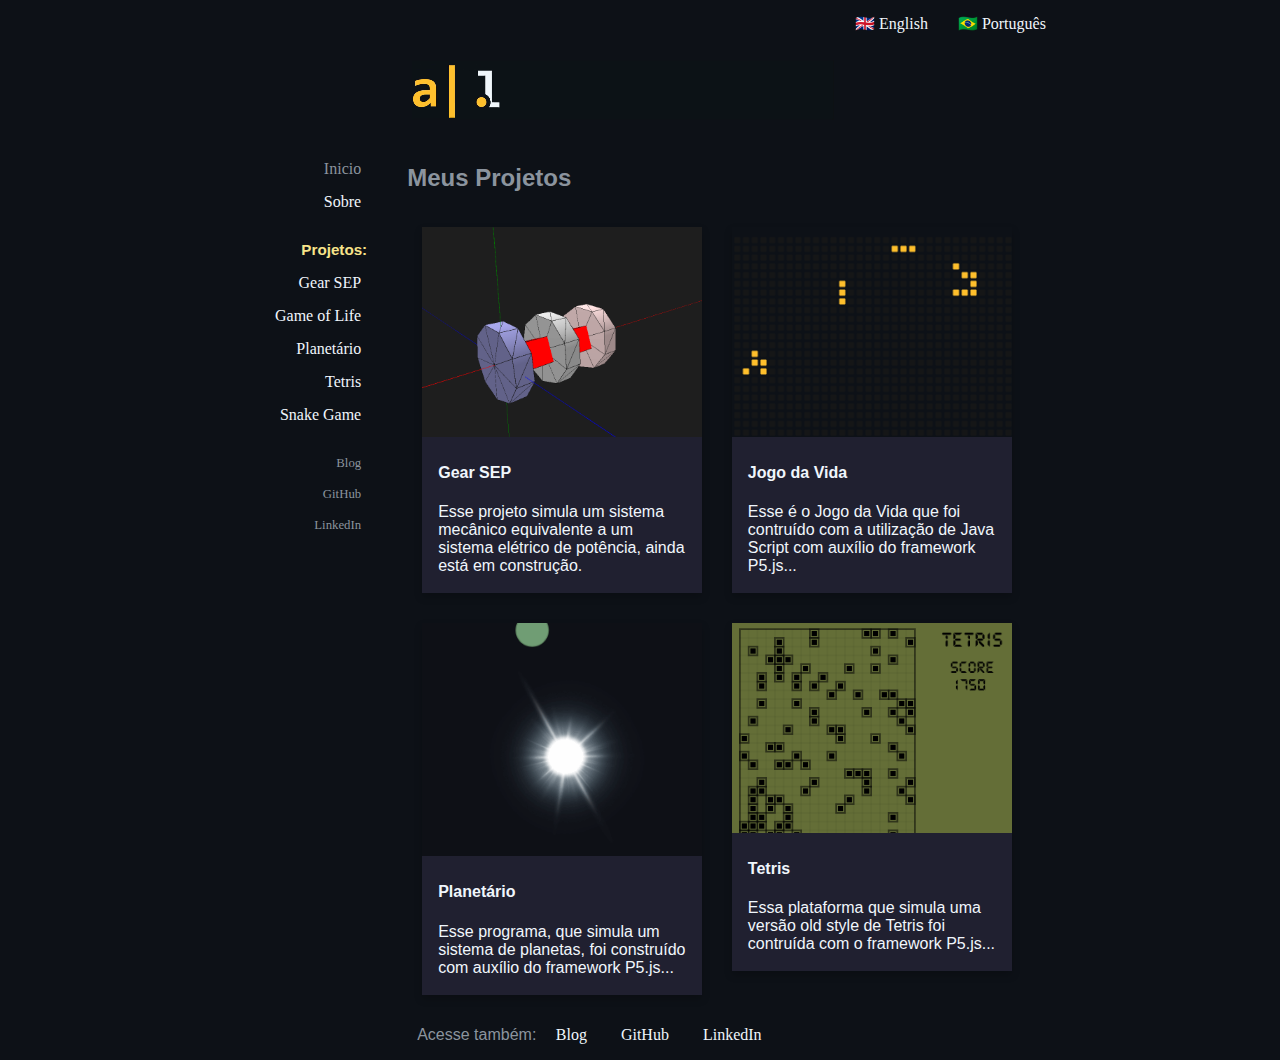
<file: index.html>
<!DOCTYPE html>
<html class="no-js" lang="pt">

<head>
  <meta charset="utf-8">
  <link rel="stylesheet" type="text/css" href="style.css">
  <meta http-equiv="X-UA-Compatible" content="IE=edge">
  <meta name="viewport" content="width=device-width, initial-scale=1.0">
  <title tabindex="1">Projetos</title>
</head>
<body>
  <header id="lockup">
    <!-- logo animado -->
    <div class="logo">
      <video class="logo-animado" autoplay muted loop height="60">
        <source src="assets/logo_animado.mp4" type="video/mp4">
      </video>
    </div>
    <!-- menu linguas -->
    <div class="languages">
      <a class="link" href="en/index.html">🇬🇧 English</a><a class="link" href="/#">🇧🇷 Português</a>
    </div>
  </header>
  <!-- close logo -->
  <div class="container">
    <!-- site navigation -->
    <div class="column-span">
      <nav>
        <ul>
          <li><a class="menu-ativo" href="" >Inicio</a></li>
          <li><a class="menu" href="about.html" >Sobre</a></li>
          <li><a></a></li>
          <li><a class="titulo-menu"><strong>Projetos:</strong></a></li>
          <li><a class="menu" href="../Simulador-SEP-Torque/">Gear SEP</a></li>
          <li><a class="menu" href="../Game-of-Life">Game of Life</a></li>
          <li><a class="menu" href="../planetario">Planetário</a></li>
          <li><a class="menu" href="../Tetris-Old-Style/">Tetris</a></li>
          <li><a class="menu" href="../snake-game/">Snake Game</a></li>
        </ul>
      </nav>
      <nav>
        <ul>
          <li class="links"><a class="menu" href="https://andersonlot.wordpress.com" target="_blank">Blog</a></li>
          <li class="links"><a class="menu" href="https://github.com/andersonlot" target="_blank">GitHub</a></li>
          <li class="links"><a class="menu" href="https://br.linkedin.com/in/anderson-lot-roman-075928152" target="_blank">LinkedIn</a></li>
        </ul>
      </nav>
    </div>
    <main>
      <div id="home-page">
        <h2>Meus Projetos</h2>
        <div class="grid_projects">  


          <a class="item_grid_projects" href="../Simulador-SEP-Torque/">
            <div class="card">
              <img src="assets/projects/gearSEP.gif" alt="Gear SEP" style="width:100%">
              <div class="card_container">
                <h4><b>Gear SEP</b></h4>
                <p>Esse projeto simula um sistema mecânico equivalente a um sistema elétrico de potência, ainda está em construção.</p>
              </div>
            </div>
          </a>

          <a class="item_grid_projects" href="../Game-of-Life/">
            <div class="card">
              <img src="assets/projects/game_of_life.gif" alt="Jogo da Vida" style="width:100%">
              <div class="card_container">
                <h4><b>Jogo da Vida</b></h4>
                <p>Esse é o Jogo da Vida que foi contruído com a utilização de Java Script com auxílio do framework P5.js...</p>
              </div>
            </div>
          </a>

          <a class="item_grid_projects" href="../planetario/">
            <div class="card">
              <img src="assets/projects/planetario.gif" alt="Jogo da Vida" style="width:100%">
              <div class="card_container">
                <h4><b>Planetário</b></h4>
                <p>Esse programa, que simula um sistema de planetas, foi construído com auxílio do framework P5.js...</p>
              </div>
            </div>
          </a>

          <a class="item_grid_projects" href="../Tetris-Old-Style/">
            <div class="card">
              <img src="assets/projects/tetris.gif" alt="Jogo da Vida" style="width:100%">
              <div class="card_container">
                <h4><b>Tetris</b></h4>
                <p>Essa plataforma que simula uma versão old style de Tetris foi contruída com o framework P5.js...</p>
              </div>
            </div>
          </a>
          

        </div>
      </div>
    </main>
  </div>

  <footer>
    <p> Acesse também: 
      <a class="link" href="https://andersonlot.wordpress.com" target=_blank class="other-link">
        Blog
      </a>
      <a class="link" href="https://github.com/andersonlot" target=_blank class="other-link">
        GitHub
      </a>
      <a class="link" href="https://br.linkedin.com/in/anderson-lot-roman-075928152" target=_blank class="other-link">
        LinkedIn
      </a></p>
  </footer>
  
  <script>
  
  </script>

</body>

</html>
</file>
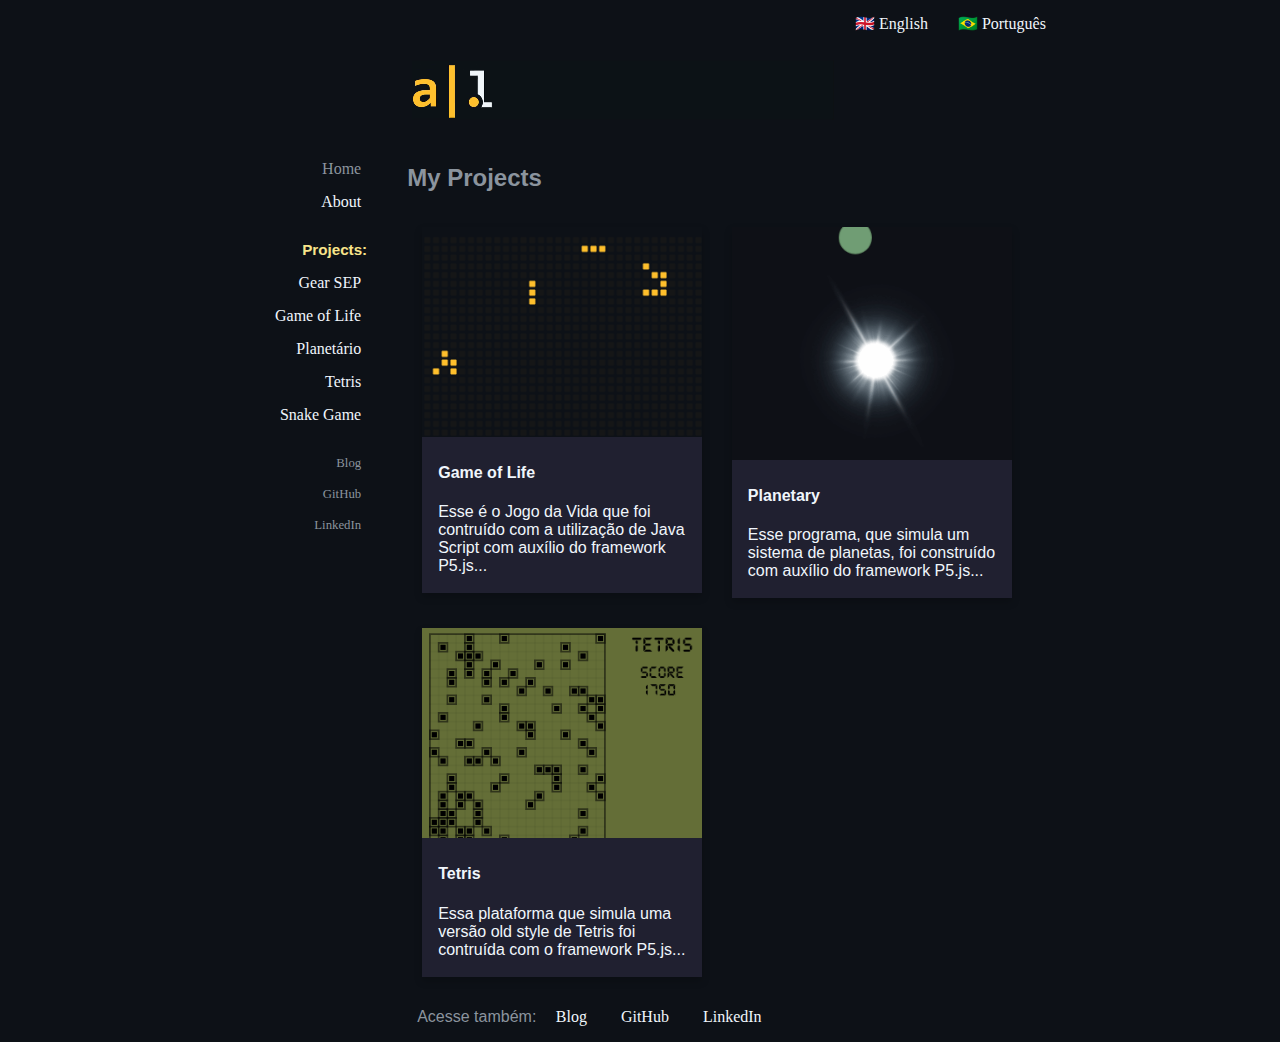
<file: en/index.html>
<!DOCTYPE html>
<html class="no-js" lang="pt">

<head>
  <meta charset="utf-8">
  <link rel="stylesheet" type="text/css" href="../style.css">
  <meta http-equiv="X-UA-Compatible" content="IE=edge">
  <meta name="viewport" content="width=device-width, initial-scale=1.0">
  <title tabindex="1">Projetos</title>
</head>
<body>
  <header id="lockup">
    <!-- logo animado -->
    <div class="logo">
      <video class="logo-animado" autoplay muted loop height="60">
        <source src="../assets/logo_animado.mp4" type="video/mp4">
      </video>
    </div>
    <!-- menu linguas -->
    <div class="languages">
      <a class="link" href="">🇬🇧 English</a><a class="link" href="../index.html">🇧🇷 Português</a>
    </div>
  </header>
  <!-- close logo -->
  <div class="container">
    <!-- site navigation -->
    <div class="column-span">
      <nav>
        <ul>
          <li><a class="menu-ativo" href="" >Home</a></li>
          <li><a class="menu" href="about.html" >About</a></li>
          <li><a></a></li>
          <li><a class="titulo-menu"><strong>Projects:</strong></a></li>
          <li><a class="menu" href="../Simulador-SEP-Torque/">Gear SEP</a></li>
          <li><a class="menu" href="../Game-of-Life">Game of Life</a></li>
          <li><a class="menu" href="../planetario">Planetário</a></li>
          <li><a class="menu" href="../Tetris-Old-Style/">Tetris</a></li>
          <li><a class="menu" href="../snake-game/">Snake Game</a></li>
        </ul>
      </nav>
      <nav>
        <ul>
          <li class="links"><a class="menu" href="https://andersonlot.wordpress.com" target="_blank">Blog</a></li>
          <li class="links"><a class="menu" href="https://github.com/andersonlot" target="_blank">GitHub</a></li>
          <li class="links"><a class="menu" href="https://br.linkedin.com/in/anderson-lot-roman-075928152" target="_blank">LinkedIn</a></li>
        </ul>
      </nav>
    </div>
    <main>
      <div id="home-page">
        <h2>My Projects</h2>
        <div class="grid_projects">  

          <a class="item_grid_projects" href="../Game-of-Life/">
            <div class="card">
              <img src="../assets/projects/game_of_life.gif" alt="Jogo da Vida" style="width:100%">
              <div class="card_container">
                <h4><b>Game of Life</b></h4>
                <p>Esse é o Jogo da Vida que foi contruído com a utilização de Java Script com auxílio do framework P5.js...</p>
              </div>
            </div>
          </a>

          <a class="item_grid_projects" href="../planetario/">
            <div class="card">
              <img src="../assets/projects/planetario.gif" alt="Jogo da Vida" style="width:100%">
              <div class="card_container">
                <h4><b>Planetary</b></h4>
                <p>Esse programa, que simula um sistema de planetas, foi construído com auxílio do framework P5.js...</p>
              </div>
            </div>
          </a>

          <a class="item_grid_projects" href="../Tetris-Old-Style/">
            <div class="card">
              <img src="../assets/projects/tetris.gif" alt="Jogo da Vida" style="width:100%">
              <div class="card_container">
                <h4><b>Tetris</b></h4>
                <p>Essa plataforma que simula uma versão old style de Tetris foi contruída com o framework P5.js...</p>
              </div>
            </div>
          </a>
          

        </div>
      </div>
    </main>
  </div>

  <footer>
    <p> Acesse também: 
      <a class="link" href="https://andersonlot.wordpress.com" target=_blank class="other-link">
        Blog
      </a>
      <a class="link" href="https://github.com/andersonlot" target=_blank class="other-link">
        GitHub
      </a>
      <a class="link" href="https://br.linkedin.com/in/anderson-lot-roman-075928152" target=_blank class="other-link">
        LinkedIn
      </a></p>
  </footer>
  
  <script>
  
  </script>

</body>

</html>
</file>
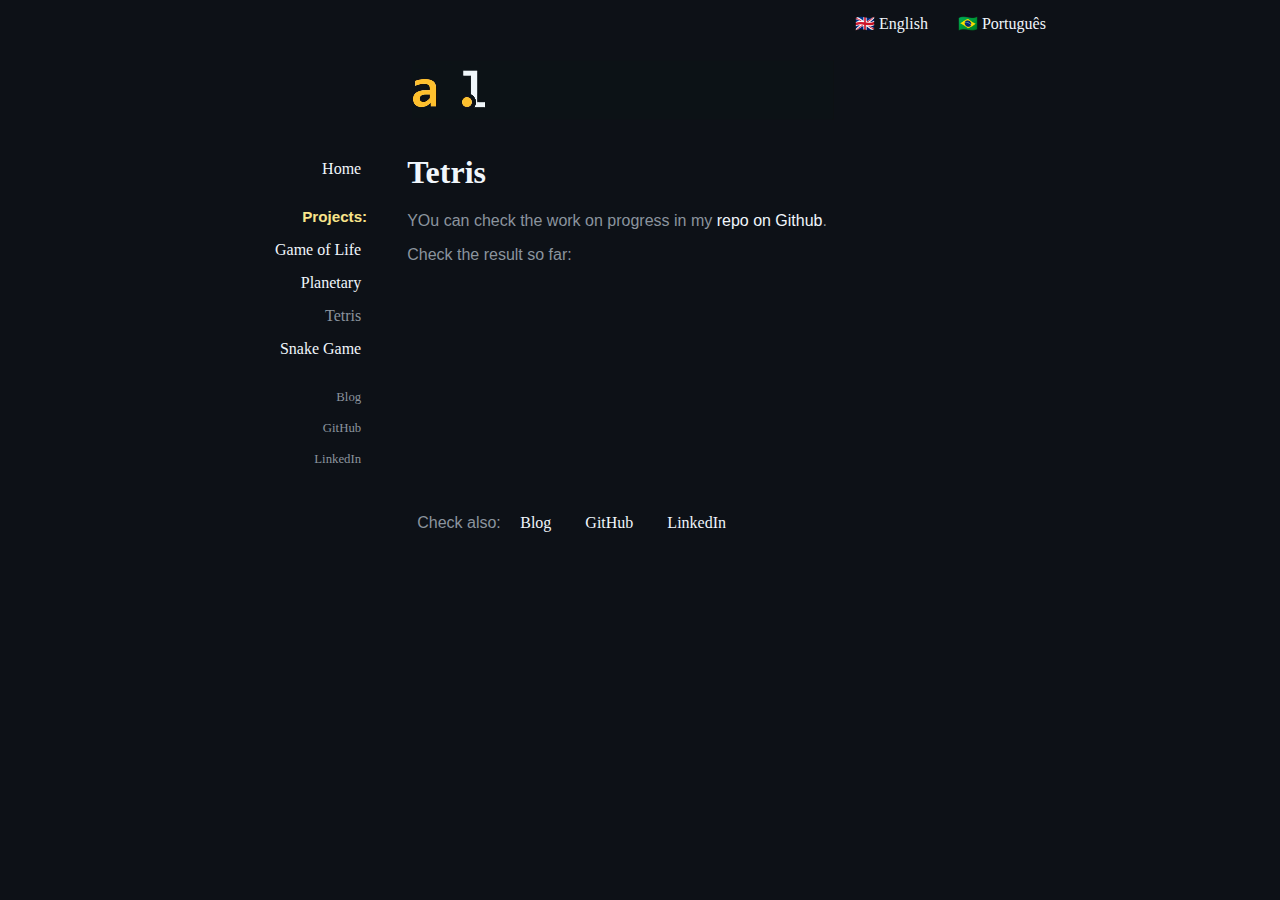
<file: en/Tetris-Old-Style/index.html>
<!DOCTYPE html>
<html lang="en">

<head lang="en">
  <meta charset="utf-8">
  <link rel="stylesheet" type="text/css" href="https://andersonlot.github.io/style.css">
  <meta http-equiv="X-UA-Compatible" content="IE=edge">
  <meta name="viewport" content="width=device-width, initial-scale=1">
  <title tabindex="1">Tetris</title>
</head>

<body>
  <main>


  </main>
</body>

</html>


<body>

  <!-- logo -->
  <header id="lockup">
    <div class="logo">
      <video class="logo-animado" autoplay muted loop height="60">
        <source src="https://andersonlot.github.io/assets/logo_animado.mp4" type="video/mp4">
      </video>
    </div>
    <!-- menu linguas -->
    <div class="languages">
      <a class="link" href="">🇬🇧 English</a><a class="link" href="../../../Tetris-Old-Style/">🇧🇷 Português</a>
    </div>
  </header>
  <!-- close logo -->
  <div class="container">
    <!-- site navigation -->
    <div class="column-span">
      <nav>
        <ul>
          <li><a class="menu" href="../">Home</a></li>
          <li><a></a></li>
          <li><a class="titulo-menu"><strong>Projects:</strong></a></li>
          <li><a class="menu" href="../Game-of-Life/">Game of Life</a></li>
          <li><a class="menu" href="../planetario/">Planetary</a></li>
          <li><a class="menu-ativo" href="">Tetris</a></li>
          <li><a class="menu" href="../snake-game/">Snake Game</a></li>
        </ul>
      </nav>
      <nav>
        <ul>
          <li class="links"><a class="menu" href="https://andersonlot.wordpress.com" target="_blank">Blog</a></li>
          <li class="links"><a class="menu" href="https://github.com/andersonlot" target="_blank">GitHub</a></li>
          <li class="links"><a class="menu" href="https://br.linkedin.com/in/andersonlot"
              target="_blank">LinkedIn</a></li>
        </ul>
      </nav>
    </div>
    <main>
      <script src="https://andersonlot.github.io/Tetris-Old-Style/assets/p5.js"></script>
      <script src="https://andersonlot.github.io/Tetris-Old-Style/assets/sketch.js"></script>
      <div id="home-page">
        <h1>Tetris</h1>
        <p>YOu can check the work on progress in my <a class="link-texto"
            href="https://github.com/andersonlot/Tetris-Old-Style">repo on Github</a>.</p>
        <p>Check the result so far: </p>
        <div id="botoes"></div>
        <div id="canvas" style="margin:10px"></div>
      </div>
    </main>
  </div>

  <footer>
    <p> Check also:
      <a class="link" href="https://andersonlot.wordpress.com" target=_blank class="other-link">
        Blog
      </a>
      <a class="link" href="https://github.com/andersonlot" target=_blank class="other-link">
        GitHub
      </a>
      <a class="link" href="https://br.linkedin.com/in/anderson-lot-roman-075928152" target=_blank class="other-link">
        LinkedIn
      </a>
    </p>
  </footer>

</body>

</html>
</file>
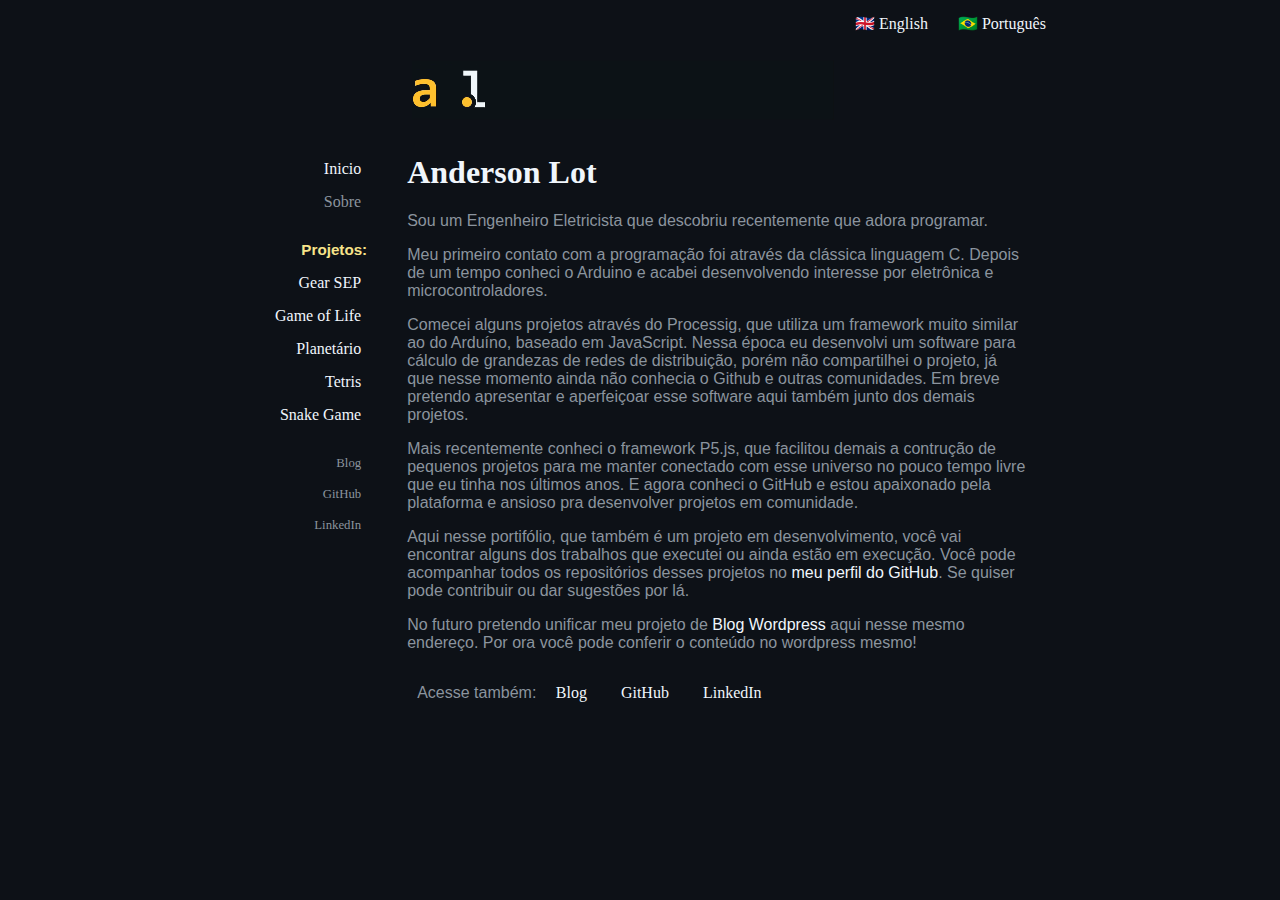
<file: about.html>
<!DOCTYPE html>
<html class="no-js" lang="pt">

<head>
  <meta charset="utf-8">
  <link rel="stylesheet" type="text/css" href="style.css">
  <meta http-equiv="X-UA-Compatible" content="IE=edge">
  <meta name="viewport" content="width=device-width, initial-scale=1.0">
  <title tabindex="1">Anderson Lot</title>
</head>
<body>
  <header id="lockup">
    <!-- logo animado -->
    <div class="logo">
      <video class="logo-animado" autoplay muted loop height="60">
        <source src="assets/logo_animado.mp4" type="video/mp4">
      </video>
    </div>
    <!-- menu linguas -->
    <div class="languages">
      <a class="link" href="en/about.html">🇬🇧 English</a><a class="link" href="/#">🇧🇷 Português</a>
    </div>
  </header>
  <!-- close logo -->
  <div class="container">
    <!-- site navigation -->
    <div class="column-span">
      <nav>
        <ul>
          <li><a class="menu" href="index.html" >Inicio</a></li>
          <li><a class="menu-ativo" href="">Sobre</a></li>
          <li><a></a></li>
          <li><a class="titulo-menu"><strong>Projetos:</strong></a></li>
          <li><a class="menu" href="../Simulador-SEP-Torque/">Gear SEP</a></li>
          <li><a class="menu" href="../Game-of-Life">Game of Life</a></li>
          <li><a class="menu" href="../planetario">Planetário</a></li>
          <li><a class="menu" href="../Tetris-Old-Style/">Tetris</a></li>
          <li><a class="menu" href="../snake-game/">Snake Game</a></li>
        </ul>
      </nav>
      <nav>
        <ul>
          <li class="links"><a class="menu" href="https://andersonlot.wordpress.com" target="_blank">Blog</a></li>
          <li class="links"><a class="menu" href="https://github.com/andersonlot" target="_blank">GitHub</a></li>
          <li class="links"><a class="menu" href="https://br.linkedin.com/in/anderson-lot-roman-075928152" target="_blank">LinkedIn</a></li>
        </ul>
      </nav>
    </div>
    <main>
      <div id="home-page">
        <h1>Anderson Lot</h1>
        <p>Sou um Engenheiro Eletricista que descobriu recentemente que adora programar.</p>
        <p>Meu primeiro contato com a programação foi através da clássica linguagem C. Depois de um tempo conheci o Arduino e acabei desenvolvendo interesse por eletrônica e microcontroladores.</p>
        <p>Comecei alguns projetos através do Processig, que utiliza um framework muito similar ao do Arduíno, baseado em JavaScript. Nessa época eu desenvolvi um software para cálculo de grandezas de redes de distribuição, porém não compartilhei o projeto, já que nesse momento ainda não conhecia o Github e outras comunidades. Em breve pretendo apresentar e aperfeiçoar esse software aqui também junto dos demais projetos.</p>
        <p>Mais recentemente conheci o framework P5.js, que facilitou demais a contrução de pequenos projetos para me manter conectado com esse universo no pouco tempo livre que eu tinha nos últimos anos. E agora conheci o GitHub e estou apaixonado pela plataforma e ansioso pra desenvolver projetos em comunidade.</p>
        <p>Aqui nesse portifólio, que também é um projeto em desenvolvimento, você vai encontrar alguns dos trabalhos que executei ou ainda estão em execução. Você pode acompanhar todos os repositórios desses projetos no <a class="link-texto"
          href="https://github.com/andersonlot" target="_blank">meu perfil do GitHub</a>. Se quiser pode contribuir ou dar sugestões por lá.</p>
          <p>No futuro pretendo unificar meu projeto de <a class="link-texto"
            href="https://andersonlot.wordpress.com" target="_blank">Blog Wordpress</a> aqui nesse mesmo endereço. Por ora você pode conferir o conteúdo no wordpress mesmo!</p>
      </div>
    </main>
  </div>

  <footer>
    <p> Acesse também: 
      <a class="link" href="https://andersonlot.wordpress.com" target=_blank class="other-link">
        Blog
      </a>
      <a class="link" href="https://github.com/andersonlot" target=_blank class="other-link">
        GitHub
      </a>
      <a class="link" href="https://br.linkedin.com/in/anderson-lot-roman-075928152" target=_blank class="other-link">
        LinkedIn
      </a></p>
  </footer>



  <script>
  
  </script>

</body>

</html>
</file>
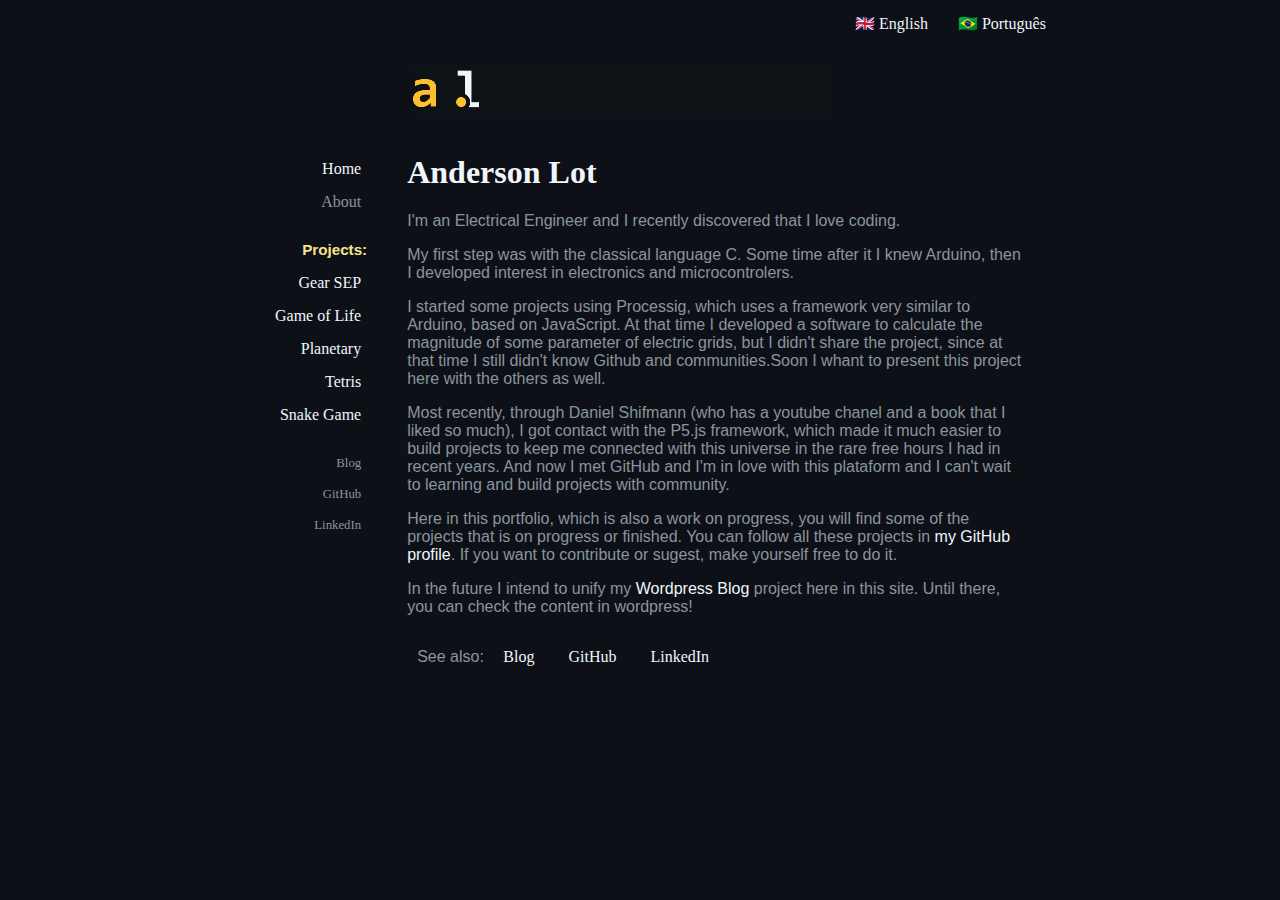
<file: en/about.html>
<!DOCTYPE html>
<html class="no-js" lang="en">

<head>
  <meta charset="utf-8">
  <link rel="stylesheet" type="text/css" href="../style.css">
  <meta http-equiv="X-UA-Compatible" content="IE=edge">
  <meta name="viewport" content="width=device-width, initial-scale=1">
  <title tabindex="1">Anderson Lot</title>



 
</head>


<body>
  <!-- logo -->
  <header id="lockup">
    <div class="logo">
      <video class="logo-animado" autoplay muted loop height="60">
        <source src="../assets/logo_animado.mp4" type="video/mp4">
      </video>
    </div>
    <!-- menu linguas -->
    <div class="languages">
      <a class="link" href="/#">🇬🇧 English</a><a class="link" href="../about.html">🇧🇷 Português</a>
    </div>
  </header>
  <!-- close logo -->
  <div class="container">
    <!-- site navigation -->
    <div class="column-span">
      <nav>
        <ul>
          <li><a class="menu" href="../en/index.html">Home</a></li>
          <li><a class="menu-ativo" >About</a></li>
          <li><a></a></li>
          <li><a class="titulo-menu"><strong>Projects:</strong></a></li>
          <li><a class="menu" href="../Simulador-SEP-Torque/">Gear SEP</a></li>
          <li><a class="menu" href="../Game-of-Life/">Game of Life</a></li>
          <li><a class="menu" href="../planetario/">Planetary</a></li>
          <li><a class="menu" href="../Tetris-Old-Style/">Tetris</a></li>
          <li><a class="menu" href="../snake-game/">Snake Game</a></li>
        </ul>
      </nav>
      <nav>
        <ul>
          <li class="links"><a class="menu" href="https://andersonlot.wordpress.com" target="_blank">Blog</a></li>
          <li class="links"><a class="menu" href="https://github.com/andersonlot" target="_blank">GitHub</a></li>
          <li class="links"><a class="menu" href="https://br.linkedin.com/in/anderson-lot-roman-075928152" target="_blank">LinkedIn</a></li>
        </ul>
      </nav>
    </div>
    <main>
      <div id="home-page">
        <h1>Anderson Lot</h1>
        <p>I'm an Electrical Engineer and I recently discovered that I love coding.</p>
        <p>My first step was with the classical language C. Some time after it I knew Arduino, then I developed interest in electronics and microcontrolers.</p>
        <p>I started some projects using Processig, which uses a framework very similar to Arduino, based on JavaScript. At that time I developed a software to calculate the magnitude of some parameter of electric grids, but I didn't share the project, since at that time I still didn't know Github and communities.Soon I whant to present this project here with the others as well.</p>
        <p>Most recently, through Daniel Shifmann (who has a youtube chanel and a book that I liked so much), I got contact with the P5.js framework, which made it much easier to build projects to keep me connected with this universe in the rare free hours I had in recent years. And now I met GitHub and I'm in love with this plataform and I can't wait to learning and build projects with community.</p>
        <p>Here in this portfolio, which is also a work on progress, you will find some of the projects that is on progress or finished. You can follow all these projects in <a class="link-texto" href="https://github.com/andersonlot" target="_blank">my GitHub profile</a>. If you want to contribute or sugest, make yourself free to do it.</p>
        <p>In the future I intend to unify my <a class="link-texto" href="https://andersonlot.wordpress.com" target="_blank">Wordpress Blog</a> project here in this site. Until there, you can check the content in wordpress!</p>
      </div>
    </main>
  </div>
 
  <footer>
    <p> See also: 
      <a class="link" href="https://andersonlot.wordpress.com" target=_blank class="other-link">
        Blog
      </a>
      <a class="link" href="https://github.com/andersonlot" target=_blank class="other-link">
        GitHub
      </a>
      <a class="link" href="https://br.linkedin.com/in/anderson-lot-roman-075928152" target=_blank class="other-link">
        LinkedIn
      </a></p>
  </footer>



  <script>
  
  </script>

</body>

</html>
</file>
<file: style.css>
:root {
    --largura-barra-lateral: 30%;
    --largura-texto-principal:70%;
    --cor-fundo: #0D1117;
    --cor-texto-primario:#F0F6FC;
    --cor-texto-secundario:#8B949E;
    --amarelo-logo:#FEBF2C;
}


::selection {
    color:#FFFFFF;
    background-color: #f8ae00;
}

body {
    background-color: var(--cor-fundo);
    color: var(--cor-texto-secundario);
    font-family: 'Arial'
}

h1 {
    color: var(--cor-texto-primario);
    margin-top: 10px;
    font-family: 'Verdana';
}

div.container {
    display: grid;
    grid-template-columns: var(--largura-barra-lateral) auto;
    background-color: var(--cor-fundo);
    padding: 0px;
}


div#home-page {
    width: var(--largura-texto-principal);
    text-align: left;
    margin-left: 20px;
}

div.column-span {
    text-align: right;
    margin-right: 20px;
    margin-top: 0px;
}
div.logo{
    margin-left: calc(var(--largura-barra-lateral) + 25px);
    margin-bottom: 20px;
}

div.grid_projects{
    display:grid;
    grid-template-columns: 1fr 1fr;
}

a.item_grid_projects{
    text-decoration: none;
    margin:15px;
}

.card {
    /* Add shadows to create the "card" effect */
    background-color: #202030;
    margin:0px;
    box-shadow: 0 4px 8px 0 rgba(0,0,0,0.2);
    transition: 0.3s;
    color:var(--cor-texto-primario);
  

  }
  
  /* On mouse-over, add a deeper shadow */
  .card:hover {
    background-color: #303040;
    box-shadow: 0 8px 16px 0 rgba(0,0,0,0.2);
    border-radius: 10px;
}
  
  /* Add some padding inside the card container */
  .card_container {
    padding: 2px 16px;
  }

.logo img {
    width: calc(1763px / 19.35); 
    height: calc(1163px / 19.35);
    }

ul {
    list-style: none;

}

li {
    padding-bottom: 15px;
    color:var(--cor-texto-primario);
}
header {
    background-color: var(--cor-fundo);
    margin: 60px 0px 0px 0px;
}
footer {
    margin-left: calc(var(--largura-barra-lateral) + 30px);
}

li.links{
    font-size:80%;
    color:#8B949E;
}

li.texto{
    color:var(--cor-texto-secundario);
}

h3{
  color:var(--cor-texto-primario);  
}

a.link:link,
a.link:visited {
    color: var(--cor-texto-primario);
    text-decoration: none;
    font-weight: 500;
    margin-left: 15px;
    margin-right: 15px;
    font-family: 'Verdana';
}

a.link:hover {
    color: var(--amarelo-logo);
}

a.link-texto:link,a.link-texto:visited {
    color: var(--cor-texto-primario);
    text-decoration: none;
    
}
a.link-texto:hover {
    text-decoration: none;
    color: var(--amarelo-logo);
}
a.titulo-menu{
    font-size:95%;
    color: #f8e48a;
}
a.menu-ativo{
    color: var(--cor-texto-secundario);
    text-decoration: none;
    font-weight: 500;
    font-family: 'Verdana';
    padding: 6px;
    background:
        linear-gradient(to right, var(--amarelo-logo) 1px, transparent 1px) 0 0,
        linear-gradient(to right, var(--amarelo-logo) 1px, transparent 1px) 0 100%,
        linear-gradient(to left, var(--amarelo-logo) 1px, transparent 1px) 100% 0,
        linear-gradient(to left, var(--amarelo-logo) 1px, transparent 1px) 100% 100%,
        linear-gradient(to bottom, var(--amarelo-logo) 1px, transparent 1px) 0 0,
        linear-gradient(to bottom, var(--amarelo-logo) 1px, transparent 1px) 100% 0,
        linear-gradient(to top, var(--amarelo-logo) 1px, transparent 1px) 0 100%,
        linear-gradient(to top, var(--amarelo-logo) 1px, transparent 1px) 100% 100%;
    background-repeat: no-repeat;
    background-size: 0px 0px;
    transition: 400ms;
    transition-timing-function: ease-out;
    
}
a.menu:link,
a.menu:visited {
    color: inherit;
    text-decoration: none;
    font-weight: 500;
    font-family: 'Verdana';
    padding: 6px;
    background:
        linear-gradient(to right, var(--amarelo-logo) 1px, transparent 1px) 0 0,
        linear-gradient(to right, var(--amarelo-logo) 1px, transparent 1px) 0 100%,
        linear-gradient(to left, var(--amarelo-logo) 1px, transparent 1px) 100% 0,
        linear-gradient(to left, var(--amarelo-logo) 1px, transparent 1px) 100% 100%,
        linear-gradient(to bottom, var(--amarelo-logo) 1px, transparent 1px) 0 0,
        linear-gradient(to bottom, var(--amarelo-logo) 1px, transparent 1px) 100% 0,
        linear-gradient(to top, var(--amarelo-logo) 1px, transparent 1px) 0 100%,
        linear-gradient(to top, var(--amarelo-logo) 1px, transparent 1px) 100% 100%;
    background-repeat: no-repeat;
    background-size: 0px 0px;
    transition: 400ms;
    transition-timing-function: ease-out;
}

a.menu:hover,
a.menu-ativo:hover {
    padding: 6px;
    color: #f7dc66;
    background:
    linear-gradient(to right, var(--amarelo-logo) 2px, transparent 2px) 0 0,
    linear-gradient(to right, var(--amarelo-logo) 2px, transparent 2px) 0 100%,
    linear-gradient(to left, var(--amarelo-logo) 2px, transparent 2px) 100% 0,
    linear-gradient(to left, var(--amarelo-logo) 2px, transparent 2px) 100% 100%,
    linear-gradient(to bottom, var(--amarelo-logo) 2px, transparent 2px) 0 0,
    linear-gradient(to bottom, var(--amarelo-logo) 2px, transparent 2px) 100% 0,
    linear-gradient(to top, var(--amarelo-logo) 2px, transparent 2px) 0 100%,
    linear-gradient(to top, var(--amarelo-logo) 2px, transparent 2px) 100% 100%;
    background-repeat: no-repeat;
    background-size: 7px 7px;
}
.languages{
    position: absolute;
    margin-left:65%;
    margin-top:-130px;
}

@media only screen and (max-width: 780px) {
    
    h1 {
        text-align: center;
        color: var(--cor-texto-primario);
        margin-top: 10px;
        font-family: 'Verdana';
    }
    
    div.container {
        display:block;
        background-color: var(--cor-fundo);
    }
    
    
    
    div#home-page {
        width: 90%;
        text-align: left;
        margin-left: 5%;
    }
    div.column-span {
        font-size: 13px;
        text-align: center;
        width:100%;
        margin-right: 0px;
        margin-top: 0px;
    }
    
    div.logo{
        margin-left:auto;
        margin-right: auto;
        align-content: center;
        position:inherit;
        float : none;
    }
    video.logo-animado{
        height: 25px;
        display: flex;
        margin: auto auto auto auto;
        }
    
    
    ul {
        margin: 10px 0px 10px -40px;
        list-style: none;
    
    }
    
    li {
        padding: 4px;
    }

    li.links{
        display:none;
    }
    header {
        margin: 40px 0px 0px 0px;
    }

    
    a.link:link,
    a.link:visited {
        color: var(--cor-texto-primario);
        text-decoration: none;
        font-weight: 500;
        margin-left: 15px;
        margin-right: 15px;
        font-family: 'Verdana';
    }
    
    a.link:hover {
        color: var(--amarelo-logo);
    }
    
    a.link-texto:link,a.link-texto:visited {
        color: var(--cor-texto-primario);
        text-decoration: none;
    }
    a.link-texto:hover {
        text-decoration: none;
        color: var(--amarelo-logo);
    }
    a.menu-ativo{
        color: var(--cor-texto-secundario);
        text-decoration: none;
        font-weight: 500;
        font-family: 'Verdana';
        padding: 6px;
        background: none;
        background-repeat: no-repeat;
        background-size: 0px 0px;
        transition: 400ms;
        transition-timing-function: ease-out;
        
    }
    a.menu:link,
    a.menu:visited {
        color: var(--cor-texto-primario);
        text-decoration: none;
        font-weight: 500;
        font-family: 'Verdana';
        padding: 6px;
        background: none;
        background-repeat: no-repeat;
        background-size: 0px 0px;
        transition: 400ms;
        transition-timing-function: ease-out;
    }
    
    a.menu:hover,
    a.menu-ativo:hover {
        padding: 6px;
        color: #f7dc66;
        background: none;
        background-repeat: no-repeat;
        background-size: 7px 7px;
    }
    .languages{
        font-size: 10px;
        text-align: center;
        width:100%;
        position: relative;
        margin: 10px auto 10px auto;  
    }
    footer {
        margin:10% 10% 10% 10%;
        font-size:12px;
        margin-left: 0px;
        text-align: center;
    }

  }
</file>
